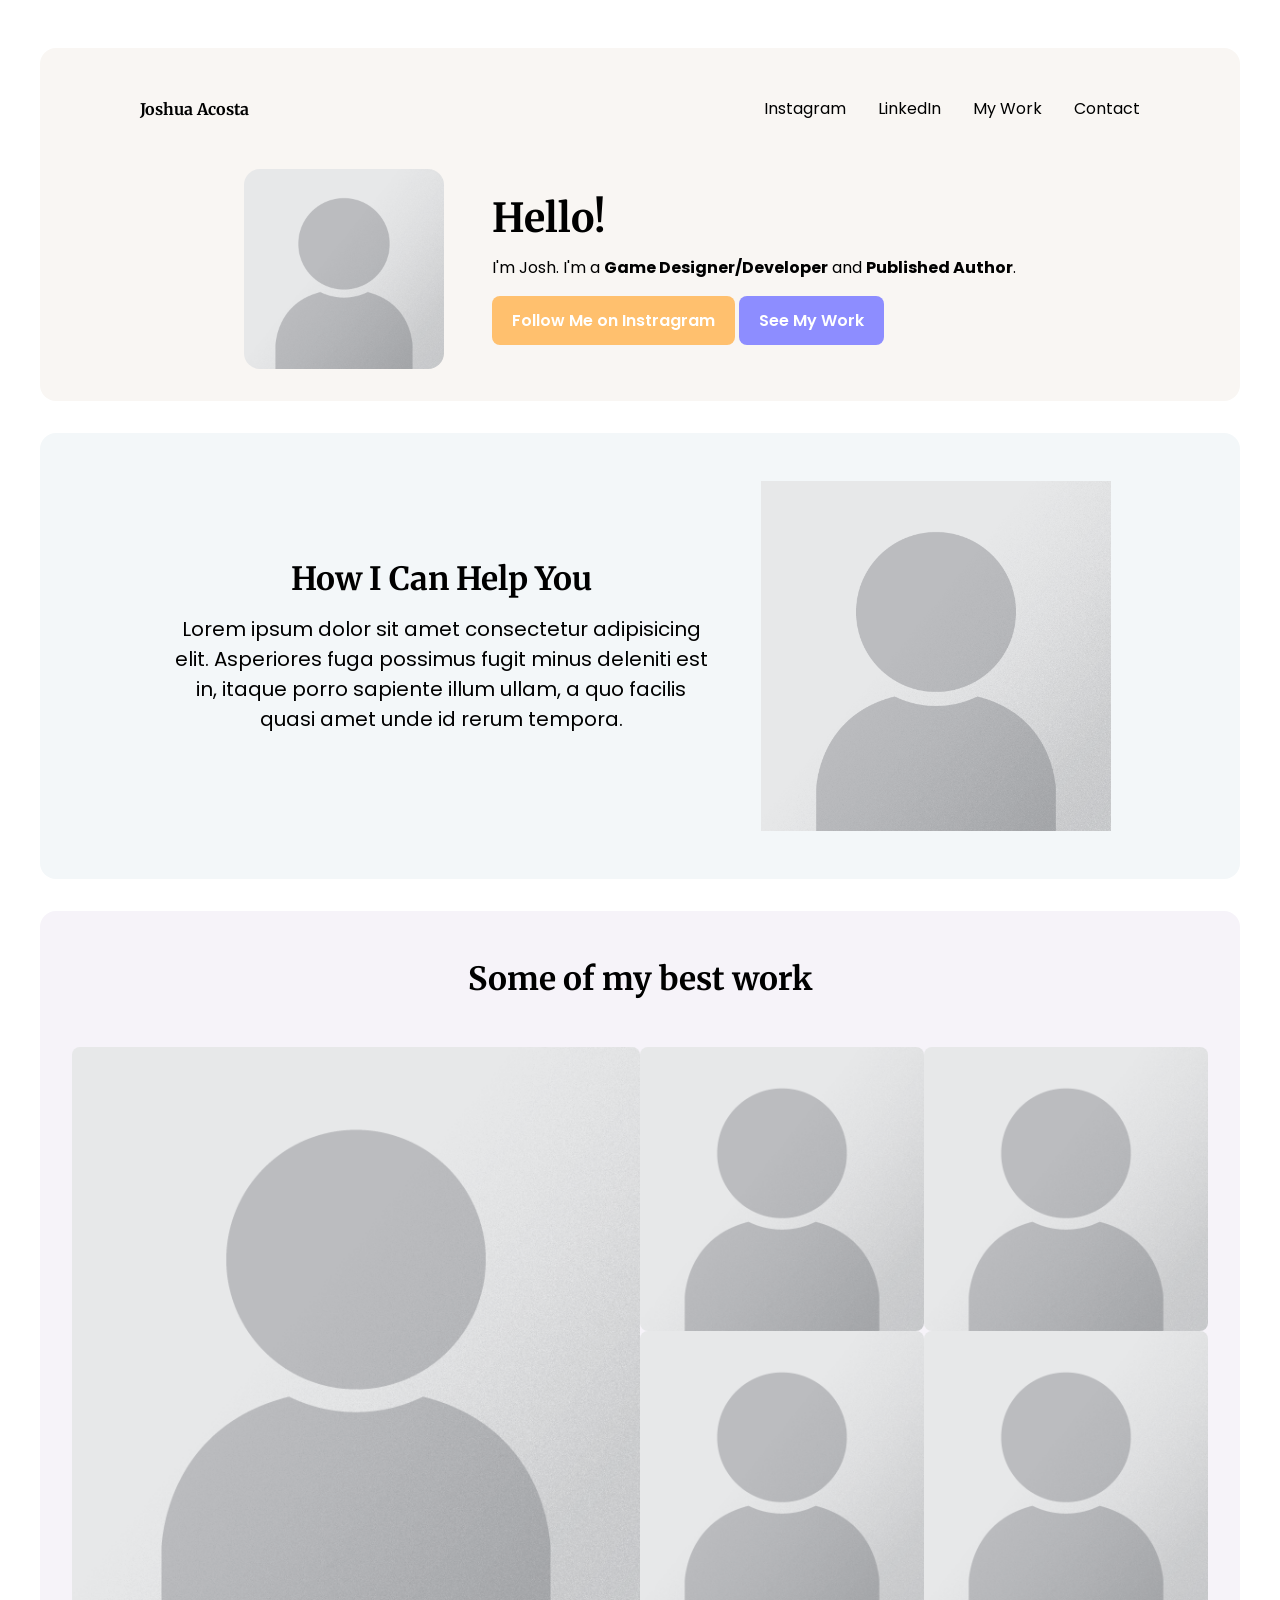
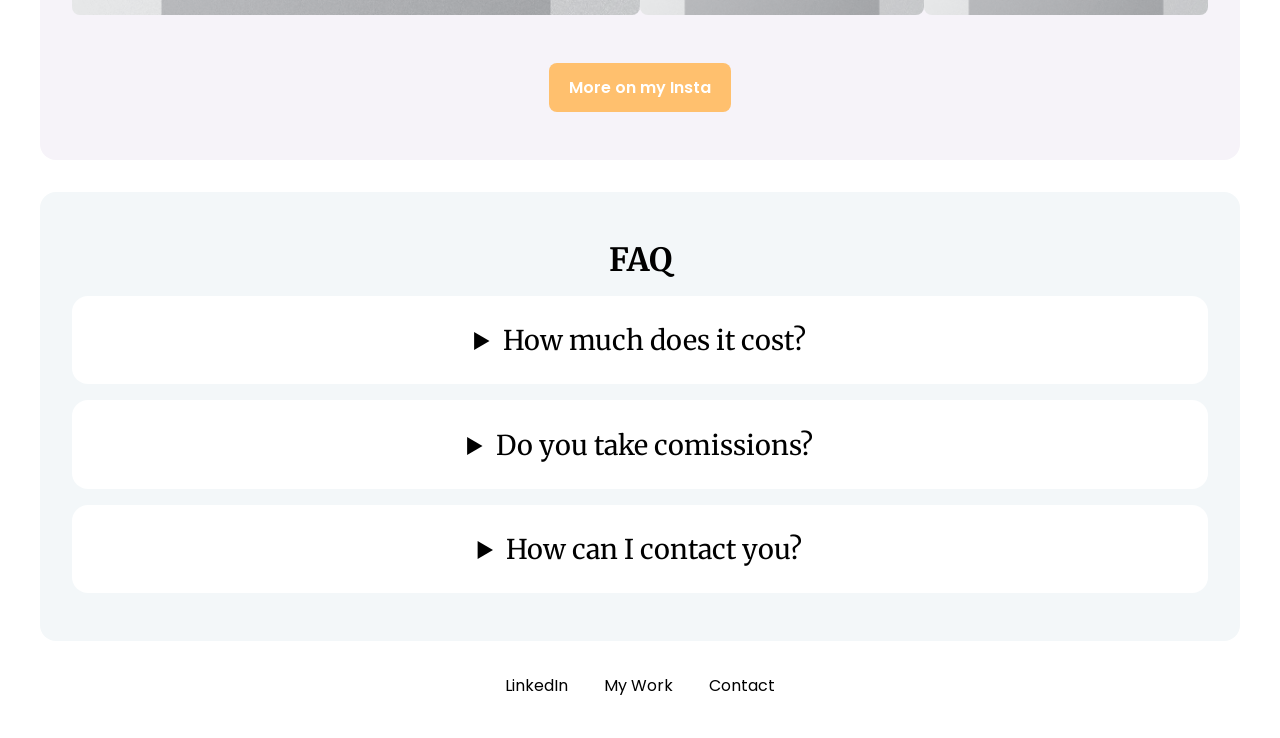
<file: index.html>
<!DOCTYPE html>
<html lang="en-US">
<head>
    <meta charset="UTF-8" />
    <meta name="viewport" content="width=device-width, initial-scale=1.0" />
    <!-- Title (for tabs and bookmarks) -->
    <title>Joshua Acosta</title>
    <link rel="stylesheet" href="style.css">
</head>
<body>
    <!-- HEADER -->
    <header>
        <nav>
            <ul>
                <li><a href="index.html">Joshua Acosta</a></li>
                <li><a href="index.html">Instagram</a></li>
                <li><a href="index.html">LinkedIn</a></li>
                <li><a href="index.html">My Work</a></li>
                <li><a href="index.html">Contact</a></li>
            </ul>
        </nav>
        <div class="flex-container">
            <img height="200px" width="200px" src="assets/images/Portrait_Placeholder.png">
            <div class="text-container">
                <h1>Hello!</h1>
                <p>I'm Josh. I'm a <strong>Game Designer/Developer</strong> and <strong>Published Author</strong>.</p>
                <a href="" class="cta-button">Follow Me on Instragram</a>
                <a href="#my-work" class="cta-button secondary">See My Work</a>
            </div>
        </div>
    </header>

    <!-- FIRST SECTION -->
    <section>
        <div class="flex-container">
            <div class="text-container">
                <h2>How I Can Help You</h2>
                <p>Lorem ipsum dolor sit amet consectetur adipisicing elit. Asperiores fuga possimus fugit minus deleniti est in, itaque porro sapiente illum ullam, a quo facilis quasi amet unde id rerum tempora.</p>
            </div>
            <img width="350px" src="assets/images/Portrait_Placeholder.png">
        </div>
    </section>

    <!-- MY WORK SECTION -->
    <section id="my-work">
        <h2>Some of my best work</h2>
        <div class="grid-container">
            <img style="grid-area: img-1" src="assets/images/Portrait_Placeholder.png">
            <img style="grid-area: img-2" src="assets/images/Portrait_Placeholder.png">
            <img style="grid-area: img-3" src="assets/images/Portrait_Placeholder.png">
            <img style="grid-area: img-4" src="assets/images/Portrait_Placeholder.png">
            <img style="grid-area: img-5" src="assets/images/Portrait_Placeholder.png">
        </div>
        <a href="" class="cta-button">More on my Insta</a>
    </section>

    <!-- INTERACTIVE FAQ -->
     <section>
        <h2>FAQ</h2>
        <details>
            <summary>How much does it cost?</summary>
            <p>Lorem ipsum dolor sit amet consectetur adipisicing elit. Possimus sunt, magni deserunt pariatur eveniet dicta quisquam provident ab accusamus sapiente consequuntur maxime eum amet suscipit accusantium laudantium, quae illo. Delectus.</p>
        </details>
        <details>
            <summary>Do you take comissions?</summary>
            <p>Lorem ipsum dolor sit amet consectetur adipisicing elit. Possimus sunt, magni deserunt pariatur eveniet dicta quisquam provident ab accusamus sapiente consequuntur maxime eum amet suscipit accusantium laudantium, quae illo. Delectus.</p>
        </details>
        <details>
            <summary>How can I contact you?</summary>
            <p>Lorem ipsum dolor sit amet consectetur adipisicing elit. Possimus sunt, magni deserunt pariatur eveniet dicta quisquam provident ab accusamus sapiente consequuntur maxime eum amet suscipit accusantium laudantium, quae illo. Delectus.</p>
        </details>
     </section>

    <footer>
        <a href="">LinkedIn</a>
        <a href="#my-work">My Work</a>
        <a href="mailto:joshuaacosta2@gmail.com">Contact</a>
    </footer>
</body>
</html>
</file>
<file: style.css>
/* Import fonts used */
@import url('https://fonts.googleapis.com/css2?family=Merriweather:ital,opsz,wght@0,18..144,300..900;1,18..144,300..900&family=Poppins:ital,wght@0,100;0,200;0,300;0,400;0,500;0,600;0,700;0,800;0,900;1,100;1,200;1,300;1,400;1,500;1,600;1,700;1,800;1,900&display=swap');

/* Define CSS variables to store colors  *
 * This makes it easier to change colors */
:root {
    --base-color: #ffffff;
    --text-color: #000000;
    --primary-color: #ffc06e;
    --secondary-color: #8d8dff;
    --color-1: #f9f6f3;
    --color-2: #f3f7f9;
    --color-3: #f6f3f9;
}

/* Remove default spacing, to prevent unexpected behavior */
* {
    margin: 0;
    padding: 0;
    box-sizing: border-box;
}

/* Define base styles for the page  *
 * Other fonts are fallbacks        */
html {
    font-family: Poppins, 'Segoe UI', Tahoma, Geneva, Verdana, sans-serif;
    color: var(--text-color)
}

body {
    padding: 1em;
    background: var(--base-color);
}

h1, h2, h3 {
    font-family: Merriweather, Poppins, 'Segoe UI', Tahoma, Geneva, Verdana, sans-serif;
}

/* Navigation bar                                   *
 *  auto margins on left and right keep it centered */
nav {
    margin: 1em auto 3em auto;
    width: min(1000px, 100%);
}

/* 'display: flex' to make the list horizontal */
nav ul {
    display: flex;
    align-items: center;
    list-style-type: none;
    gap: 2em;
}

/* Keep first element isolated on the left */
nav li:first-child {
    margin-right: auto;
    font-family: Merriweather, Poppins;
    font-weight: bold;
}

/* 'text-decoration: none' to remove default underline */
nav a {
    text-decoration: none;
    color: var(--text-color);
}

/* Underline hovered navigation text */
nav a:hover {
    text-decoration: underline;
}

header, section {
    margin: 2em auto;
    width: min(75em, 100%);
    background-color: var(--color-1);
    padding: min(2em, 15%);
    border-radius: 1em;
}

/* Adjust the container with the portrait image. What they do:
    arrange chart elements side by side
    centered horizontally
    centered vertically
    let content stack on smaller screens
    adds space between image and text
     */
.flex-container {
    display: flex;
    justify-content: center;
    align-items: center;
    flex-wrap: wrap;
    gap: 3em;
}

/* What they do:
    make sure image doesn't overflow container
    round the corners
    fill the area without stretching (crop instead)
    if cropping happens, avoid this part */
header img {
    max-width: 100%;
    border-radius: 1em;
    object-fit: cover;
    object-position: bottom;
}

.text-container {
    flex: 0 1 34em;
}

h1 {
    font-size: 2.5rem;
}

.text-container p {
    margin: .75em 0 1em 0;
}

.cta-button {
    display: inline-block;
    text-decoration: none;
    color: white;
    background-color: var(--primary-color);
    padding: .75em 1.25em;
    border-radius: .5em;
    font-weight: 600;
}

.secondary {
    background-color: var(--secondary-color);
}

/* first section under header */
section {
    padding: 3em min(2em, 15%);
    background-color: var(--color-2);
    text-align: center;
}

h2 {
    font-size: 2rem;
}

section p {
    margin-top: 1em;
    font-size: 1.25rem;
}

/* Second section under header */
section#my-work {
    background-color: var(--color-3);
}

.grid-container {
    margin-top: 3em;
    margin-bottom: 3em;
    display: grid;
    width: 100%;
    grid-template-columns: repeat(4, 1fr);
    grid-template-rows: 1fr 1fr;
    grid-template-areas:
    "img-1 img-1 img-2 img-3"
    "img-1 img-1 img-4 img-5";
}

.grid-container img {
    height: 100%;
    width: 100%;
    border-radius: .5em;
    transition: 100ms ease;
}

/* Makes the hovered image slightly bigger */
.grid-container img:hover {
    scale: 1.05;
}

/* FAQ */
details {
    margin-top: 1em;
    background-color: var(--base-color);
    border-radius: 1em;
}

details summary {
    padding: 1em;
    font-size: 1.7rem;
    font-family: Merriweather, Poppins, 'Segoe UI', Tahoma, Geneva, Verdana, sans-serif;
}

details p {
    padding: 0 2em 2em 2em
}

/* FOOTER */
footer {
    padding-bottom: 1.5em;
    text-align: center;
}

footer a {
    margin: 0 1em;
    text-decoration: none;
    color: var(--text-color);
}

footer a:hover {
    text-decoration: underline;
}

/* MOBILE ADJUSTMENTS */
@media(max-width: 988px){
    header{
        text-align: center;
    }

    header .text-container {
        padding-top: 0;
    }
}

@media(max-width: 640) {
    nav li {
        display: none;
    }

    nav li:first-child,
    nav li:last-child {
        display: block;
    }

    header {
        margin-top: 0;
    }

    .cta-button {
        margin-top: .5em;
        width: 100%;
    }

    .grid-container {
        display: flex;
        flex-direction: column;
    }

    .text-container p {
        font-size: 1rem;
    }

    h2 {
        font-size: 1.5rem
    }
}
</file>
